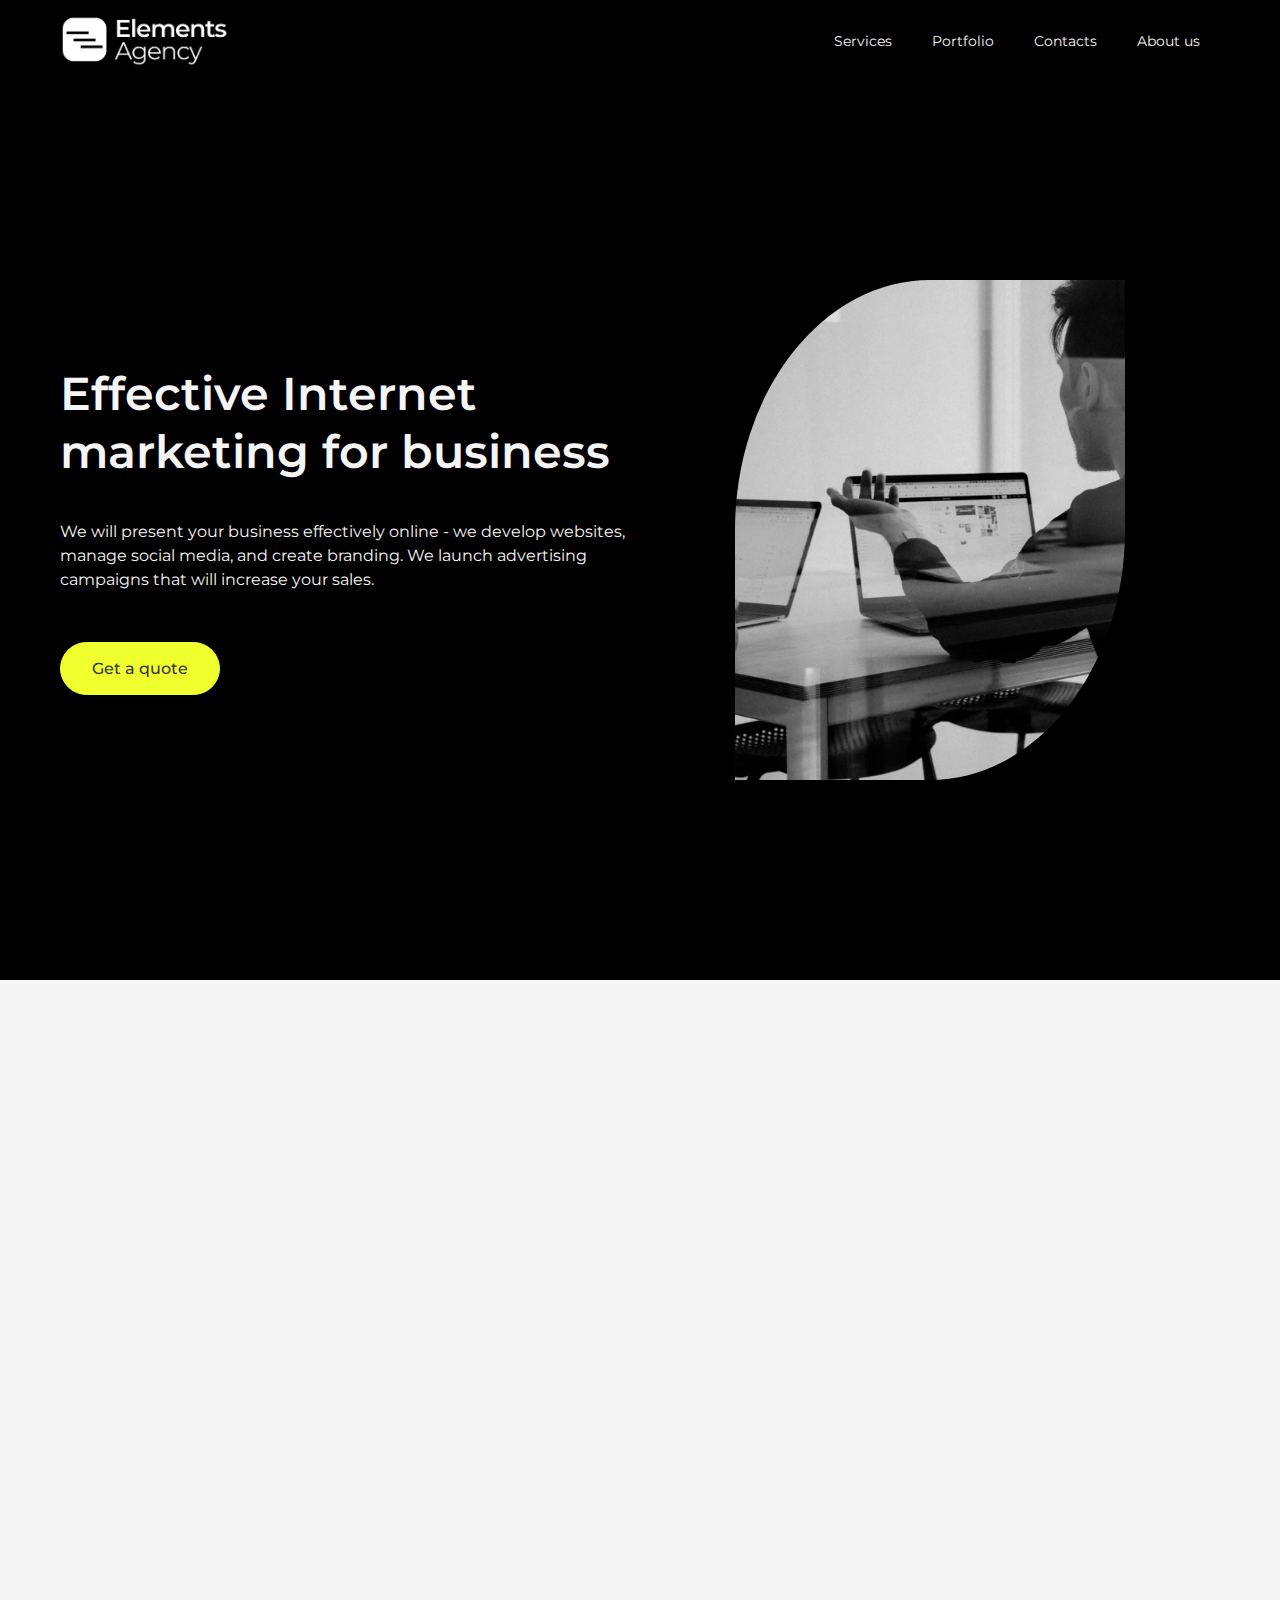
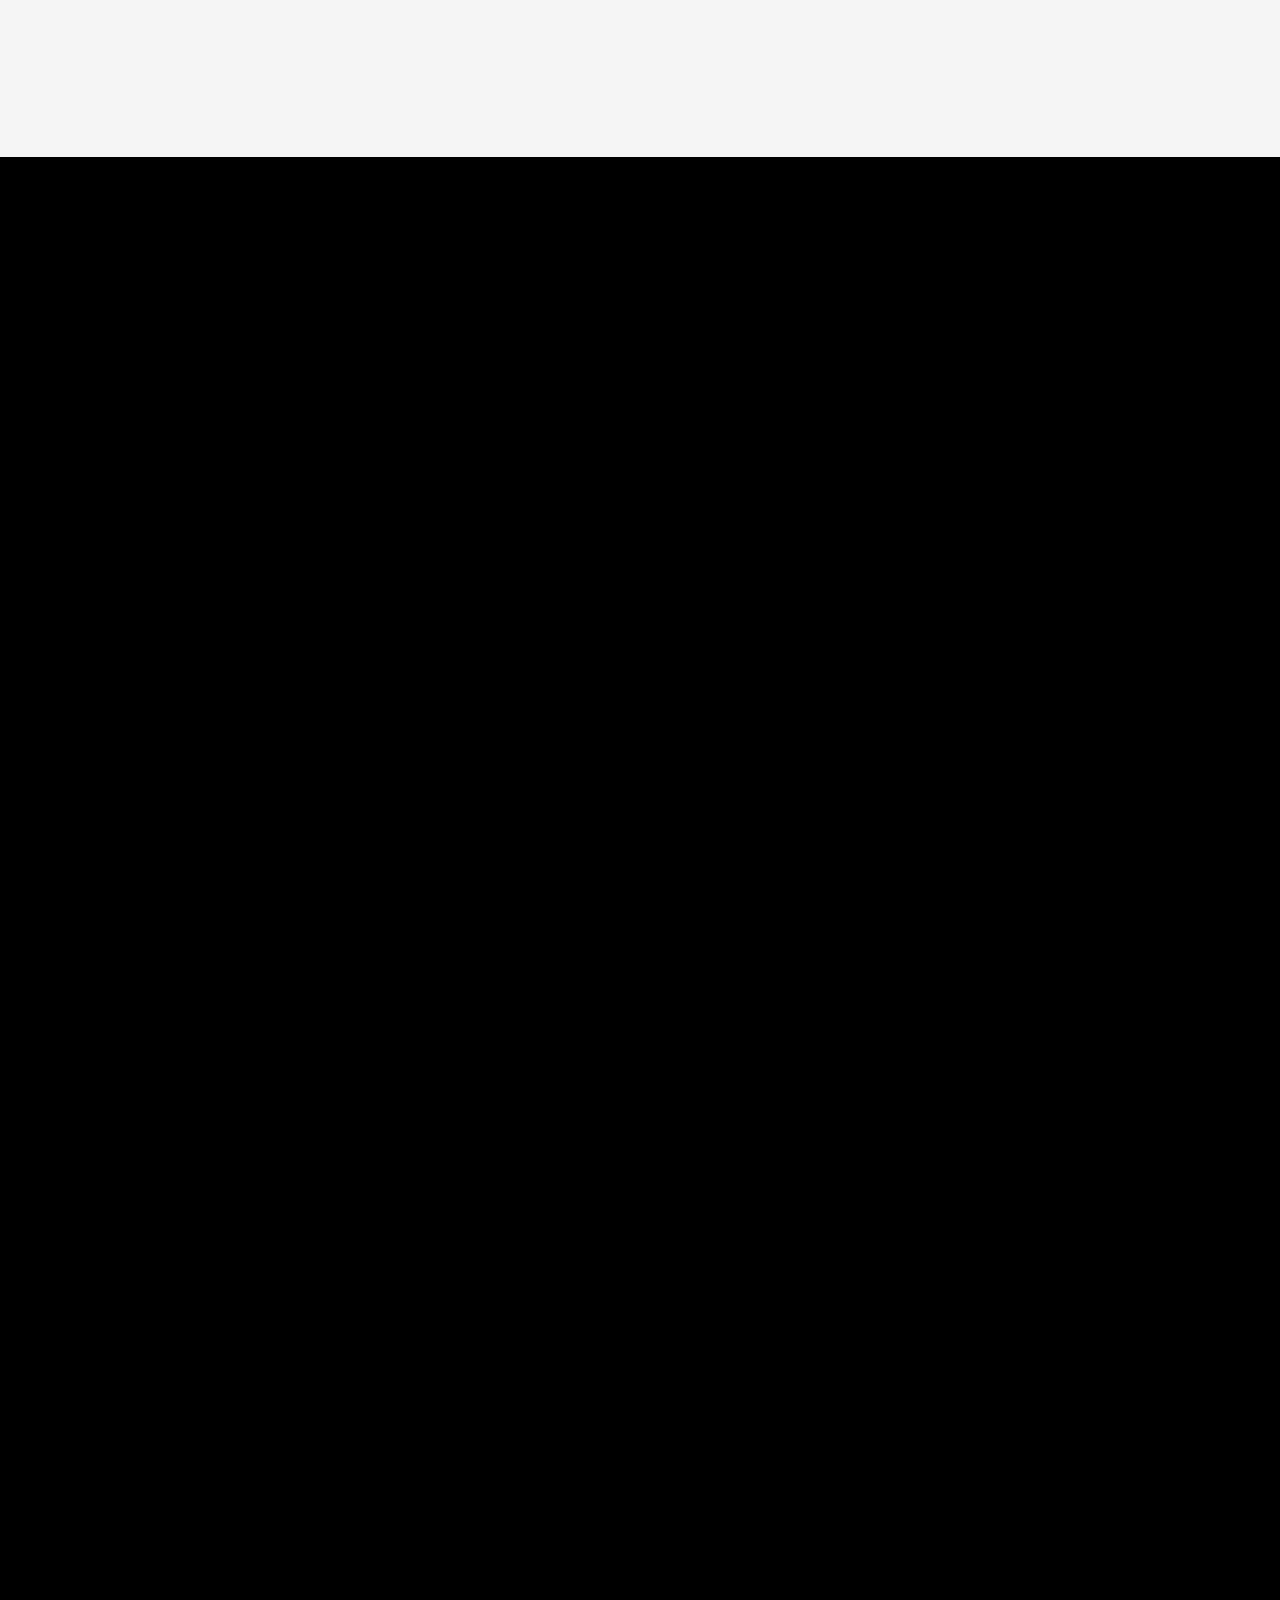
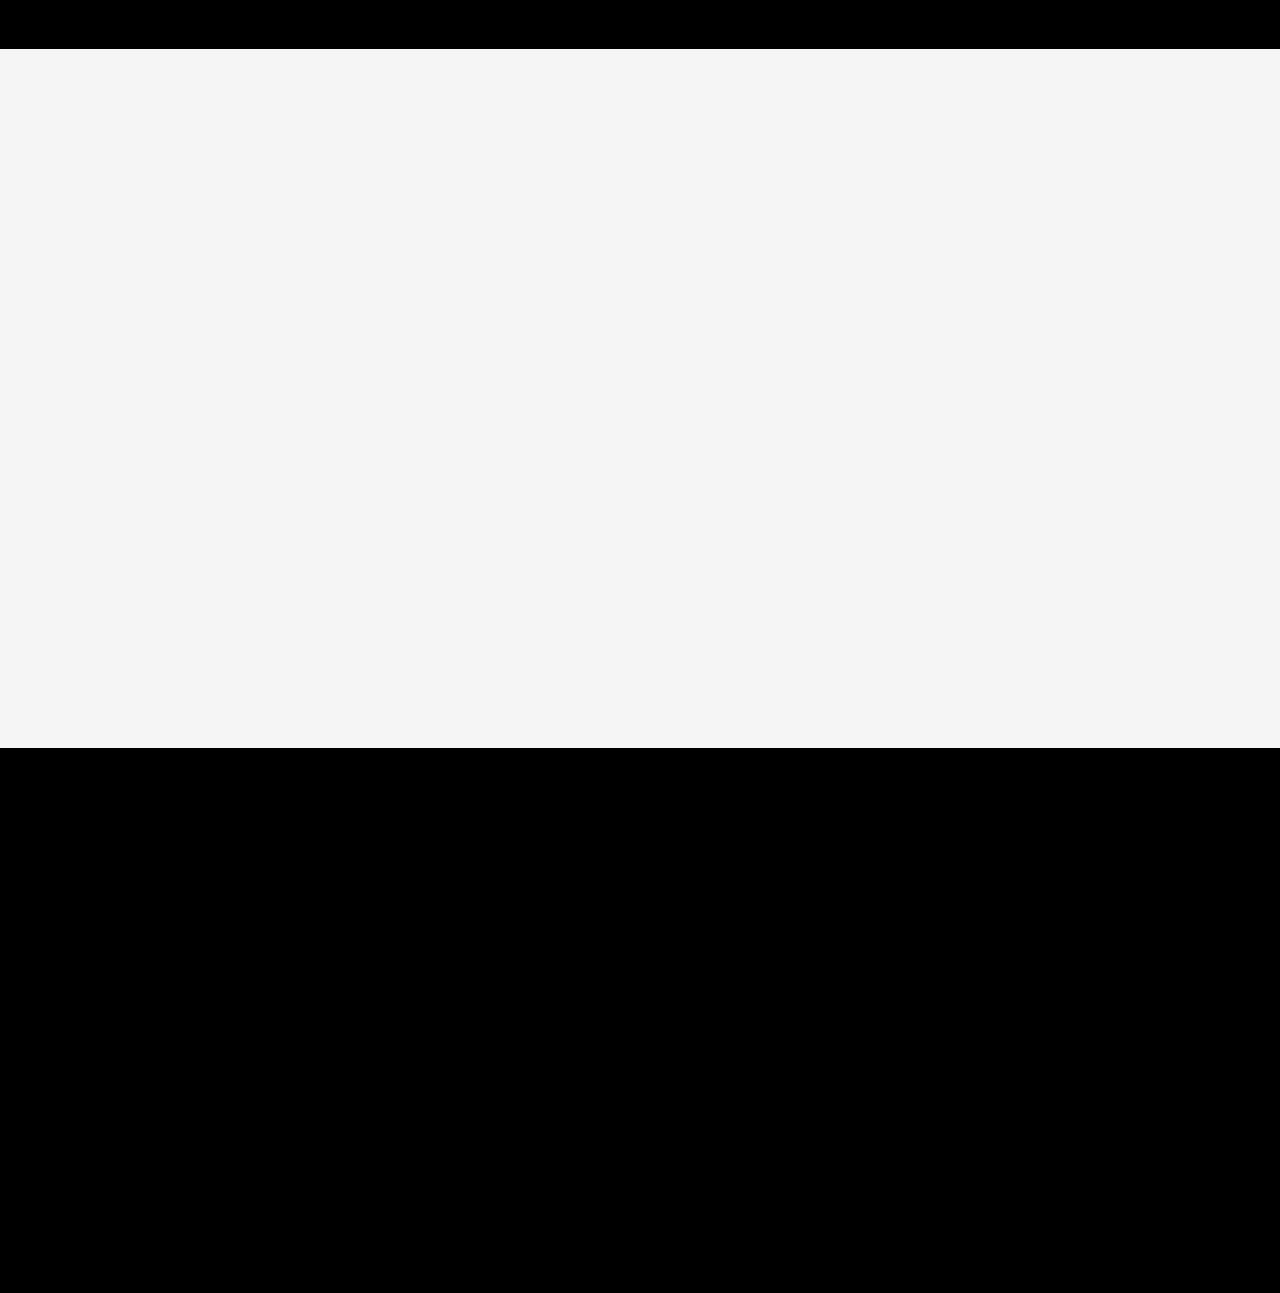
<file: index.html>
<!DOCTYPE html>
<html lang="en">
    <head>
        <meta name=”robots” content="index, follow">
        <meta charset="UTF-8">
        <meta name="viewport" content="width=device-width, initial-scale=1.0">
        <meta name="description" content="We will present your business effectively online - we develop websites, manage social media, create branding and launch advertising campaigns.">
        <meta property="og:title" content="Web Development & Marketing | ELEMENTS digital agency">
        <meta property="og:url" content="https://elements-agency.co.uk/">
        <meta property="og:image" content="https://elements-agency.co.uk/img/main.webp">
        <meta property="og:type" content="website">
        <meta property="og:description" content="We will present your business effectively online - we develop websites, manage social media, create branding and launch advertising campaigns.">
        <meta property="og:locale" content="en_GB">
        <title>Web Development & Marketing | ELEMENTS digital agency</title>
        <link rel="canonical" href="https://elements-agency.co.uk/"/>
        <link rel="shortcut icon" href="img/favicon.ico" type="image/x-icon">
        <link rel="stylesheet" href="reset.css">
        <link rel="stylesheet" href="styles.css">

        <!-- Google tag (gtag.js) -->
    <script async src="https://www.googletagmanager.com/gtag/js?id=G-9KRKN16PFN"></script>
    <script>
        window.dataLayer = window.dataLayer || [];
        function gtag(){dataLayer.push(arguments);}
        gtag('js', new Date());
        gtag('config', 'G-9KRKN16PFN');
    </script>

        <!-- Meta Pixel Code -->
    <script>
        !function(f,b,e,v,n,t,s)
        {if(f.fbq)return;n=f.fbq=function(){n.callMethod?
        n.callMethod.apply(n,arguments):n.queue.push(arguments)};
        if(!f._fbq)f._fbq=n;n.push=n;n.loaded=!0;n.version='2.0';
        n.queue=[];t=b.createElement(e);t.async=!0;
        t.src=v;s=b.getElementsByTagName(e)[0];
        s.parentNode.insertBefore(t,s)}(window, document,'script',
        'https://connect.facebook.net/en_US/fbevents.js');
        fbq('init', '406294738420214');
        fbq('track', 'PageView');
    </script>
    <noscript>
        <img height="1" width="1" style="display:none" src="https://www.facebook.com/tr?id=406294738420214&ev=PageView&noscript=1"/>
    </noscript>
    <!-- End Meta Pixel Code -->

    <script type="application/ld+json">
        {
            "@context": "https://schema.org",
            "@type": "OnlineBusiness",
            "name": "ELEMENTS digital agency",
            "address": {
                "@type": "PostalAddress",
                "streetAddress": "",
                "addressLocality": "",
                "addressRegion": "",
                "postalCode": ""
            },
            "email": "hello.elementsagency@gmail.com",
            "url": "https://elements-agency.co.uk/",
            "openingHours": "Mo,Tu,We,Th,Fr 10:00-20:00",
            "openingHoursSpecification": [ {
                "@type": "OpeningHoursSpecification",
                "dayOfWeek": [
                    "Monday",
                    "Tuesday",
                    "Wednesday",
                    "Thursday",
                    "Friday"
                ],
                "opens": "10:00",
                "closes": "20:00"
            } ],
            "priceRange":"$"
        
        }
        </script>
    </head>
<body>
    <header class="header">
        <div class="container">
            <div class="header__body">
                <div class="header__logo">
                    <a href="/">
                        <img src="img/logo-black.webp" alt="logo" class="logo">
                    </a>
                </div>
                <div class="header__burger">
                    <span></span>
                </div>
                <nav class="header__menu">
                    <ul class="header__list">
                        <li>
                            <a href="/#services" class="header__link">Services</a>
                        </li>
                        <li>
                            <a href="/#portfolio" class="header__link">Portfolio</a>
                        </li>
                        <li>
                            <a href="/#contacts" class="header__link">Contacts</a>
                        </li>
                                                <li>
                            <a href="/#about" class="header__link">About us</a>
                        </li>
                    </ul>
                </nav>
            </div>
        </div>
    </header>

    <section id="main">
        <div class="container">
            <div class="main__body grid fade-in-section">
                <div class="main__item">
                    <h1>Effective Internet marketing for business</h1>
                    <h3>We will present your business effectively online - we develop websites, manage social media, and create branding. We launch advertising campaigns that will increase your sales.</h3>
                    <a href="/#contacts" class="button">Get a quote</a>
                </div>
                <div class="main__item">
                    <div class="image" id="main__image"></div>
                </div>
            </div>
        </div>
    </section>

    <section id="services">
        <div class="container fade-in-section">
            <h4>Our services</h4>
            <h2>Growth based services</h2>
            <div class="services__body grid">
                <div class="services__item">
                    <svg xmlns="http://www.w3.org/2000/svg" width="100%" height="100%" fill="currentColor" class="bi bi-pencil-square icon" viewBox="0 0 16 16">
                        <path d="M15.502 1.94a.5.5 0 0 1 0 .706L14.459 3.69l-2-2L13.502.646a.5.5 0 0 1 .707 0l1.293 1.293zm-1.75 2.456-2-2L4.939 9.21a.5.5 0 0 0-.121.196l-.805 2.414a.25.25 0 0 0 .316.316l2.414-.805a.5.5 0 0 0 .196-.12l6.813-6.814z"/>
                        <path fill-rule="evenodd" d="M1 13.5A1.5 1.5 0 0 0 2.5 15h11a1.5 1.5 0 0 0 1.5-1.5v-6a.5.5 0 0 0-1 0v6a.5.5 0 0 1-.5.5h-11a.5.5 0 0 1-.5-.5v-11a.5.5 0 0 1 .5-.5H9a.5.5 0 0 0 0-1H2.5A1.5 1.5 0 0 0 1 2.5z"/>
                    </svg>
                    <p class="services__item__title">Strategy</p>
                    <p class="text">We develop digital strategies, that will help achieve goals within set deadlines.</p>
                </div>
                <div class="services__item">
                    <svg xmlns="http://www.w3.org/2000/svg" width="100%" height="100%" fill="currentColor" class="bi bi-megaphone icon" viewBox="0 0 16 16">
                        <path d="M13 2.5a1.5 1.5 0 0 1 3 0v11a1.5 1.5 0 0 1-3 0v-.214c-2.162-1.241-4.49-1.843-6.912-2.083l.405 2.712A1 1 0 0 1 5.51 15.1h-.548a1 1 0 0 1-.916-.599l-1.85-3.49-.202-.003A2.014 2.014 0 0 1 0 9V7a2.02 2.02 0 0 1 1.992-2.013 75 75 0 0 0 2.483-.075c3.043-.154 6.148-.849 8.525-2.199zm1 0v11a.5.5 0 0 0 1 0v-11a.5.5 0 0 0-1 0m-1 1.35c-2.344 1.205-5.209 1.842-8 2.033v4.233q.27.015.537.036c2.568.189 5.093.744 7.463 1.993zm-9 6.215v-4.13a95 95 0 0 1-1.992.052A1.02 1.02 0 0 0 1 7v2c0 .55.448 1.002 1.006 1.009A61 61 0 0 1 4 10.065m-.657.975 1.609 3.037.01.024h.548l-.002-.014-.443-2.966a68 68 0 0 0-1.722-.082z"/>
                    </svg>
                    <p class="services__item__title">Marketing</p>
                    <p class="text">SEO, PPC, SMM, Email marketing</p>
                </div>
                <div class="services__item">
                    <svg xmlns="http://www.w3.org/2000/svg" width="100%" height="100%" fill="currentColor" class="bi bi-vector-pen icon" viewBox="0 0 16 16">
                        <path fill-rule="evenodd" d="M10.646.646a.5.5 0 0 1 .708 0l4 4a.5.5 0 0 1 0 .708l-1.902 1.902-.829 3.313a1.5 1.5 0 0 1-1.024 1.073L1.254 14.746 4.358 4.4A1.5 1.5 0 0 1 5.43 3.377l3.313-.828zm-1.8 2.908-3.173.793a.5.5 0 0 0-.358.342l-2.57 8.565 8.567-2.57a.5.5 0 0 0 .34-.357l.794-3.174-3.6-3.6z"/>
                        <path fill-rule="evenodd" d="M2.832 13.228 8 9a1 1 0 1 0-1-1l-4.228 5.168-.026.086z"/>
                    </svg>
                    <p class="services__item__title">Design</p>
                    <p class="text">We develop logos, brand books, banners for websites and media advertising.</p>
                </div>
                <div class="services__item">
                    <svg xmlns="http://www.w3.org/2000/svg" width="100%" height="100%" fill="currentColor" class="bi bi-terminal icon" viewBox="0 0 16 16">
                        <path d="M6 9a.5.5 0 0 1 .5-.5h3a.5.5 0 0 1 0 1h-3A.5.5 0 0 1 6 9M3.854 4.146a.5.5 0 1 0-.708.708L4.793 6.5 3.146 8.146a.5.5 0 1 0 .708.708l2-2a.5.5 0 0 0 0-.708z"/>
                        <path d="M2 1a2 2 0 0 0-2 2v10a2 2 0 0 0 2 2h12a2 2 0 0 0 2-2V3a2 2 0 0 0-2-2zm12 1a1 1 0 0 1 1 1v10a1 1 0 0 1-1 1H2a1 1 0 0 1-1-1V3a1 1 0 0 1 1-1z"/>
                    </svg>
                    <p class="services__item__title">Development</p>
                    <p class="text">We create landing pages, multi-page websites, online stores.</p>
                </div>
            </div>
        </div>
    </section>

    <section id="portfolio">
        <div class="container fade-in-section">
            <h4>Portfolio</h4>
            <h2>View Our Previous Works</h2>
            <div class="portfolio__items grid">
                <div class="portfolio__item">
                        <a href="https://elementsagency.github.io/BroBakers/" target="_blank">
                            <div class="portfolio__image" id="bakery">
                                <div class="visit__link">
                                    <svg xmlns="http://www.w3.org/2000/svg" width="16" height="16" fill="currentColor" viewBox="0 0 448 512">
                                        <path d="M438.6 278.6c12.5-12.5 12.5-32.8 0-45.3l-160-160c-12.5-12.5-32.8-12.5-45.3 0s-12.5 32.8 0 45.3L338.8 224 32 224c-17.7 0-32 14.3-32 32s14.3 32 32 32l306.7 0L233.4 393.4c-12.5 12.5-12.5 32.8 0 45.3s32.8 12.5 45.3 0l160-160z"/>
                                    </svg>
                                </div>
                            </div>
                        </a>
                </div>
                <div class="portfolio__item">
                    <a href="https://elementsagency.github.io/pinpin/" target="_blank">
                        <div class="portfolio__image" id="pinpin">
                            <div class="visit__link">
                                <svg xmlns="http://www.w3.org/2000/svg" width="16" height="16" fill="currentColor" viewBox="0 0 448 512">
                                    <path d="M438.6 278.6c12.5-12.5 12.5-32.8 0-45.3l-160-160c-12.5-12.5-32.8-12.5-45.3 0s-12.5 32.8 0 45.3L338.8 224 32 224c-17.7 0-32 14.3-32 32s14.3 32 32 32l306.7 0L233.4 393.4c-12.5 12.5-12.5 32.8 0 45.3s32.8 12.5 45.3 0l160-160z"/>
                                </svg>
                            </div>
                        </div>
                    </a>
                </div>
                <div class="portfolio__item">
                    <a href="https://elementsagency.github.io/High-Kitchen/" target="_blank">
                        <div class="portfolio__image" id="high-kitchen">
                            <div class="visit__link">
                                <svg xmlns="http://www.w3.org/2000/svg" width="16" height="16" fill="currentColor" viewBox="0 0 448 512">
                                    <path d="M438.6 278.6c12.5-12.5 12.5-32.8 0-45.3l-160-160c-12.5-12.5-32.8-12.5-45.3 0s-12.5 32.8 0 45.3L338.8 224 32 224c-17.7 0-32 14.3-32 32s14.3 32 32 32l306.7 0L233.4 393.4c-12.5 12.5-12.5 32.8 0 45.3s32.8 12.5 45.3 0l160-160z"/>
                                </svg>
                            </div>
                        </div>
                    </a>
                </div>
                <div class="portfolio__item">
                    <a href="https://elementsagency.github.io/Food-Delivery/" target="_blank">
                        <div class="portfolio__image" id="food-del">
                            <div class="visit__link">
                                <svg xmlns="http://www.w3.org/2000/svg" width="16" height="16" fill="currentColor" viewBox="0 0 448 512">
                                    <path d="M438.6 278.6c12.5-12.5 12.5-32.8 0-45.3l-160-160c-12.5-12.5-32.8-12.5-45.3 0s-12.5 32.8 0 45.3L338.8 224 32 224c-17.7 0-32 14.3-32 32s14.3 32 32 32l306.7 0L233.4 393.4c-12.5 12.5-12.5 32.8 0 45.3s32.8 12.5 45.3 0l160-160z"/>
                                </svg>
                            </div>
                        </div>
                    </a>
                </div>
                <div class="portfolio__item">
                    <a href="https://elementsagency.github.io/Business-CV/" target="_blank">
                        <div class="portfolio__image" id="cv">
                            <div class="visit__link">
                                <svg xmlns="http://www.w3.org/2000/svg" width="16" height="16" fill="currentColor" viewBox="0 0 448 512">
                                    <path d="M438.6 278.6c12.5-12.5 12.5-32.8 0-45.3l-160-160c-12.5-12.5-32.8-12.5-45.3 0s-12.5 32.8 0 45.3L338.8 224 32 224c-17.7 0-32 14.3-32 32s14.3 32 32 32l306.7 0L233.4 393.4c-12.5 12.5-12.5 32.8 0 45.3s32.8 12.5 45.3 0l160-160z"/>
                                </svg>
                            </div>
                        </div>
                    </a>
                </div>
                <div class="portfolio__item">
                    <a href="https://elementsagency.github.io/ELEVATE/" target="_blank">
                        <div class="portfolio__image" id="elevate">
                            <div class="visit__link">
                                <svg xmlns="http://www.w3.org/2000/svg" width="16" height="16" fill="currentColor" viewBox="0 0 448 512">
                                    <path d="M438.6 278.6c12.5-12.5 12.5-32.8 0-45.3l-160-160c-12.5-12.5-32.8-12.5-45.3 0s-12.5 32.8 0 45.3L338.8 224 32 224c-17.7 0-32 14.3-32 32s14.3 32 32 32l306.7 0L233.4 393.4c-12.5 12.5-12.5 32.8 0 45.3s32.8 12.5 45.3 0l160-160z"/>
                                </svg>
                            </div>
                        </div>
                    </a>
                </div>
            </div>
            <button class="button btn">View more</button>
        </div>
        </div>
    </section>

    <section id="contacts">
        <div class="container fade-in-section">
            <div class="form__header">
                <p class="title">Interested? <br>
                    Let’s talk!</p>
                <p class="text">Just fill this form and we will contact you promptly to discuss your project. Hate forms? Drop us a message at <span><a href="mailto:hello.elementsagency@gmail.com">hello.elementsagency@gmail.com</a></span></p>
            </div>
            <iframe name="hiddenConfirm" id="hiddenConfirm" onload="if(submitted){window.location='submission.html'}"></iframe>
            <form action="https://docs.google.com/forms/u/2/d/e/1FAIpQLScpw4zyAZ51ATGXGh9HAvcX1kNY4pjGHsKaGfgI1oK3ZZ8QnQ/formResponse" method="post" target="hiddenConfirm" onsubmit="submitted = true">
                <div class="form-element">
                    <input type="text" required name="entry.1291368794" placeholder="Your Name">
                </div>
                <div class="form-element">
                    <input type="email" required name="entry.295866365" placeholder="Your Email">
                </div>
                <div class="form-element">
                    <input type="text" name="entry.1024601936" placeholder="Tell Us About Your Project">
                </div>
                <div class="buttons">
                    <button type="submit" class="button"><span>Submit</span>
                        <svg xmlns="http://www.w3.org/2000/svg" width="16" height="16" fill="currentColor" class="bi bi-arrow-right" viewBox="0 0 16 16">
                            <path fill-rule="evenodd" d="M1 8a.5.5 0 0 1 .5-.5h11.793l-3.147-3.146a.5.5 0 0 1 .708-.708l4 4a.5.5 0 0 1 0 .708l-4 4a.5.5 0 0 1-.708-.708L13.293 8.5H1.5A.5.5 0 0 1 1 8"/>
                        </svg>
                    </button>
                </div>
            </form>
        </div>
    </section>
    
    <section id="about">
        <div class="container fade-in-section">
            <div class="about__body grid">
                <div class="about__item">
                    <div class="image" id="about__image"></div>
                </div>
                <div class="about__item">
                    <h4>About us</h4>
                    <h2>Why we are best</h2>
                    <p class="text">Welcome to ELEMENTS, your go-to digital agency for web development, design, and marketing solutions. We're here to help your business shine online with captivating websites, expert social media management, and targeted advertising campaigns that drive sales and elevate your brand. Let's collaborate to present your business effectively on the internet and achieve your digital goals.</p>
                    <a href="/#contacts" class="button">Get in touch</a>
                </div>
            </div>
        </div>
    </section>

    <section id="testimonials">
        <div class="container fade-in-section">
            <h4>Testimonials</h4>
            <h2>What Our Clients Say About Us</h2>
            <div class="testimonials__body slideshow-container">
                <div class="testimonials__item mySlides">
                    <div class="person__image" id="Ethan"></div>
                    <p class="text">The team at Elements Digital Agency helped me increase my online presence with their marketing services. Thanks to their expertise, my business has seen significant growth. I couldn't be happier with the results!</p>
                    <p class="name">Ethan Walker</p>
                    <p class="job">Small Business Owner</p>
                </div>
                <div class="testimonials__item mySlides">
                    <div class="person__image" id="Daniel"></div>
                    <p class="text">Elements Digital Agency provided exceptional service and created a website that perfectly represents my brand. Their team is talented, responsive, and a pleasure to work with. Highly recommended!</p>
                    <p class="name">Daniel Harris</p>
                    <p class="job">Entrepreneur</p>
                </div>
                <div class="testimonials__item mySlides">
                    <div class="person__image" id="Sophia"></div>
                    <p class="text">Thanks to Elements Digital Agency, my website now looks amazing! They made the whole process easy and stress-free. I'm thrilled with the results and can't thank them enough for their hard work.</p>
                    <p class="name">Sophia Bennett</p>
                    <p class="job">Social Media Influencer</p>
                </div>
            </div>
            <div class="dots">
                <span class="dot" onclick="currentSlide(1)"></span>
                <span class="dot" onclick="currentSlide(2)"></span>
                <span class="dot" onclick="currentSlide(3)"></span>
              </div>
        </div>
    </section>

    <section id="cta">
        <div class="container fade-in-section">
            <div class="cta__body">
                <p class="title">Ready to start your project?</p>
                <h2>Get in touch to start yours today.</h2>
                <div class="buttons">
                    <a href="/#contacts" class="button">Start a Project</a>
                </div>
            </div>
        </div>
    </section>

    <footer>
        <div class="container fade-in-section">
            <div class="footer__body">
                <div class="footer__item">
                    <a href="https://elements-agency.co.uk/">©2024 ELEMENTS, digital agency.</a>
                </div>
                <div class="footer__item">
                    <div class="footer__social">
                        <a href="https://www.instagram.com/elementsagency_official/" class="social" id="instagram" target="_blank">
                            <svg xmlns="http://www.w3.org/2000/svg" width="20" height="20" fill="currentColor" class="bi bi-instagram" viewBox="0 0 16 16">
                                <path d="M8 0C5.829 0 5.556.01 4.703.048 3.85.088 3.269.222 2.76.42a3.917 3.917 0 0 0-1.417.923A3.927 3.927 0 0 0 .42 2.76C.222 3.268.087 3.85.048 4.7.01 5.555 0 5.827 0 8.001c0 2.172.01 2.444.048 3.297.04.852.174 1.433.372 1.942.205.526.478.972.923 1.417.444.445.89.719 1.416.923.51.198 1.09.333 1.942.372C5.555 15.99 5.827 16 8 16s2.444-.01 3.298-.048c.851-.04 1.434-.174 1.943-.372a3.916 3.916 0 0 0 1.416-.923c.445-.445.718-.891.923-1.417.197-.509.332-1.09.372-1.942C15.99 10.445 16 10.173 16 8s-.01-2.445-.048-3.299c-.04-.851-.175-1.433-.372-1.941a3.926 3.926 0 0 0-.923-1.417A3.911 3.911 0 0 0 13.24.42c-.51-.198-1.092-.333-1.943-.372C10.443.01 10.172 0 7.998 0h.003zm-.717 1.442h.718c2.136 0 2.389.007 3.232.046.78.035 1.204.166 1.486.275.373.145.64.319.92.599.28.28.453.546.598.92.11.281.24.705.275 1.485.039.843.047 1.096.047 3.231s-.008 2.389-.047 3.232c-.035.78-.166 1.203-.275 1.485a2.47 2.47 0 0 1-.599.919c-.28.28-.546.453-.92.598-.28.11-.704.24-1.485.276-.843.038-1.096.047-3.232.047s-2.39-.009-3.233-.047c-.78-.036-1.203-.166-1.485-.276a2.478 2.478 0 0 1-.92-.598 2.48 2.48 0 0 1-.6-.92c-.109-.281-.24-.705-.275-1.485-.038-.843-.046-1.096-.046-3.233 0-2.136.008-2.388.046-3.231.036-.78.166-1.204.276-1.486.145-.373.319-.64.599-.92.28-.28.546-.453.92-.598.282-.11.705-.24 1.485-.276.738-.034 1.024-.044 2.515-.045v.002zm4.988 1.328a.96.96 0 1 0 0 1.92.96.96 0 0 0 0-1.92zm-4.27 1.122a4.109 4.109 0 1 0 0 8.217 4.109 4.109 0 0 0 0-8.217zm0 1.441a2.667 2.667 0 1 1 0 5.334 2.667 2.667 0 0 1 0-5.334z"/>
                            </svg>
                        </a>
                        <a href="https://www.facebook.com/elements.agency.co.uk/" class="social" id="facebook" target="_blank">
                            <svg xmlns="http://www.w3.org/2000/svg" width="20" height="20" fill="currentColor" class="bi bi-meta" viewBox="0 0 16 16">
                                <path fill-rule="evenodd" d="M8.217 5.243C9.145 3.988 10.171 3 11.483 3 13.96 3 16 6.153 16.001 9.907c0 2.29-.986 3.725-2.757 3.725-1.543 0-2.395-.866-3.924-3.424l-.667-1.123-.118-.197a55 55 0 0 0-.53-.877l-1.178 2.08c-1.673 2.925-2.615 3.541-3.923 3.541C1.086 13.632 0 12.217 0 9.973 0 6.388 1.995 3 4.598 3q.477-.001.924.122c.31.086.611.22.913.407.577.359 1.154.915 1.782 1.714m1.516 2.224q-.378-.614-.727-1.133L9 6.326c.845-1.305 1.543-1.954 2.372-1.954 1.723 0 3.102 2.537 3.102 5.653 0 1.188-.39 1.877-1.195 1.877-.773 0-1.142-.51-2.61-2.87zM4.846 4.756c.725.1 1.385.634 2.34 2.001A212 212 0 0 0 5.551 9.3c-1.357 2.126-1.826 2.603-2.581 2.603-.777 0-1.24-.682-1.24-1.9 0-2.602 1.298-5.264 2.846-5.264q.136 0 .27.018Z"/>
                            </svg>
                        </a>
                        <a href="https://x.com/hello_elements/" class="social" id="twitter" target="_blank">
                            <svg xmlns="http://www.w3.org/2000/svg" width="20" height="20" fill="currentColor" class="bi bi-twitter-x" viewBox="0 0 16 16">
                                <path d="M12.6.75h2.454l-5.36 6.142L16 15.25h-4.937l-3.867-5.07-4.425 5.07H.316l5.733-6.57L0 .75h5.063l3.495 4.633L12.601.75Zm-.86 13.028h1.36L4.323 2.145H2.865z"/>
                            </svg>
                        </a>
                        <a href="https://youtube.com/@elements_agency/" class="social" id="youtube" target="_blank">
                            <svg xmlns="http://www.w3.org/2000/svg" width="20" height="20" fill="currentColor" class="bi bi-youtube" viewBox="0 0 16 16">
                                <path d="M8.051 1.999h.089c.822.003 4.987.033 6.11.335a2.01 2.01 0 0 1 1.415 1.42c.101.38.172.883.22 1.402l.01.104.022.26.008.104c.065.914.073 1.77.074 1.957v.075c-.001.194-.01 1.108-.082 2.06l-.008.105-.009.104c-.05.572-.124 1.14-.235 1.558a2.01 2.01 0 0 1-1.415 1.42c-1.16.312-5.569.334-6.18.335h-.142c-.309 0-1.587-.006-2.927-.052l-.17-.006-.087-.004-.171-.007-.171-.007c-1.11-.049-2.167-.128-2.654-.26a2.01 2.01 0 0 1-1.415-1.419c-.111-.417-.185-.986-.235-1.558L.09 9.82l-.008-.104A31 31 0 0 1 0 7.68v-.123c.002-.215.01-.958.064-1.778l.007-.103.003-.052.008-.104.022-.26.01-.104c.048-.519.119-1.023.22-1.402a2.01 2.01 0 0 1 1.415-1.42c.487-.13 1.544-.21 2.654-.26l.17-.007.172-.006.086-.003.171-.007A100 100 0 0 1 7.858 2zM6.4 5.209v4.818l4.157-2.408z"/>
                            </svg>
                        </a>
                        <a href="https://www.linkedin.com/company/elements-digital-agency/" class="social" id="linkedin" target="_blank">
                            <svg xmlns="http://www.w3.org/2000/svg" width="20" height="20" fill="currentColor" class="bi bi-linkedin" viewBox="0 0 16 16">
                                <path d="M0 1.146C0 .513.526 0 1.175 0h13.65C15.474 0 16 .513 16 1.146v13.708c0 .633-.526 1.146-1.175 1.146H1.175C.526 16 0 15.487 0 14.854zm4.943 12.248V6.169H2.542v7.225zm-1.2-8.212c.837 0 1.358-.554 1.358-1.248-.015-.709-.52-1.248-1.342-1.248S2.4 3.226 2.4 3.934c0 .694.521 1.248 1.327 1.248zm4.908 8.212V9.359c0-.216.016-.432.08-.586.173-.431.568-.878 1.232-.878.869 0 1.216.662 1.216 1.634v3.865h2.401V9.25c0-2.22-1.184-3.252-2.764-3.252-1.274 0-1.845.7-2.165 1.193v.025h-.016l.016-.025V6.169h-2.4c.03.678 0 7.225 0 7.225z"/>
                            </svg>
                        </a>
                    </div>
                </div>
            </div>
        </div>
    </footer>

    <script src="https://ajax.googleapis.com/ajax/libs/jquery/3.6.0/jquery.min.js"></script>
    <script src="script.js"></script>
</body>
</html>
</file>
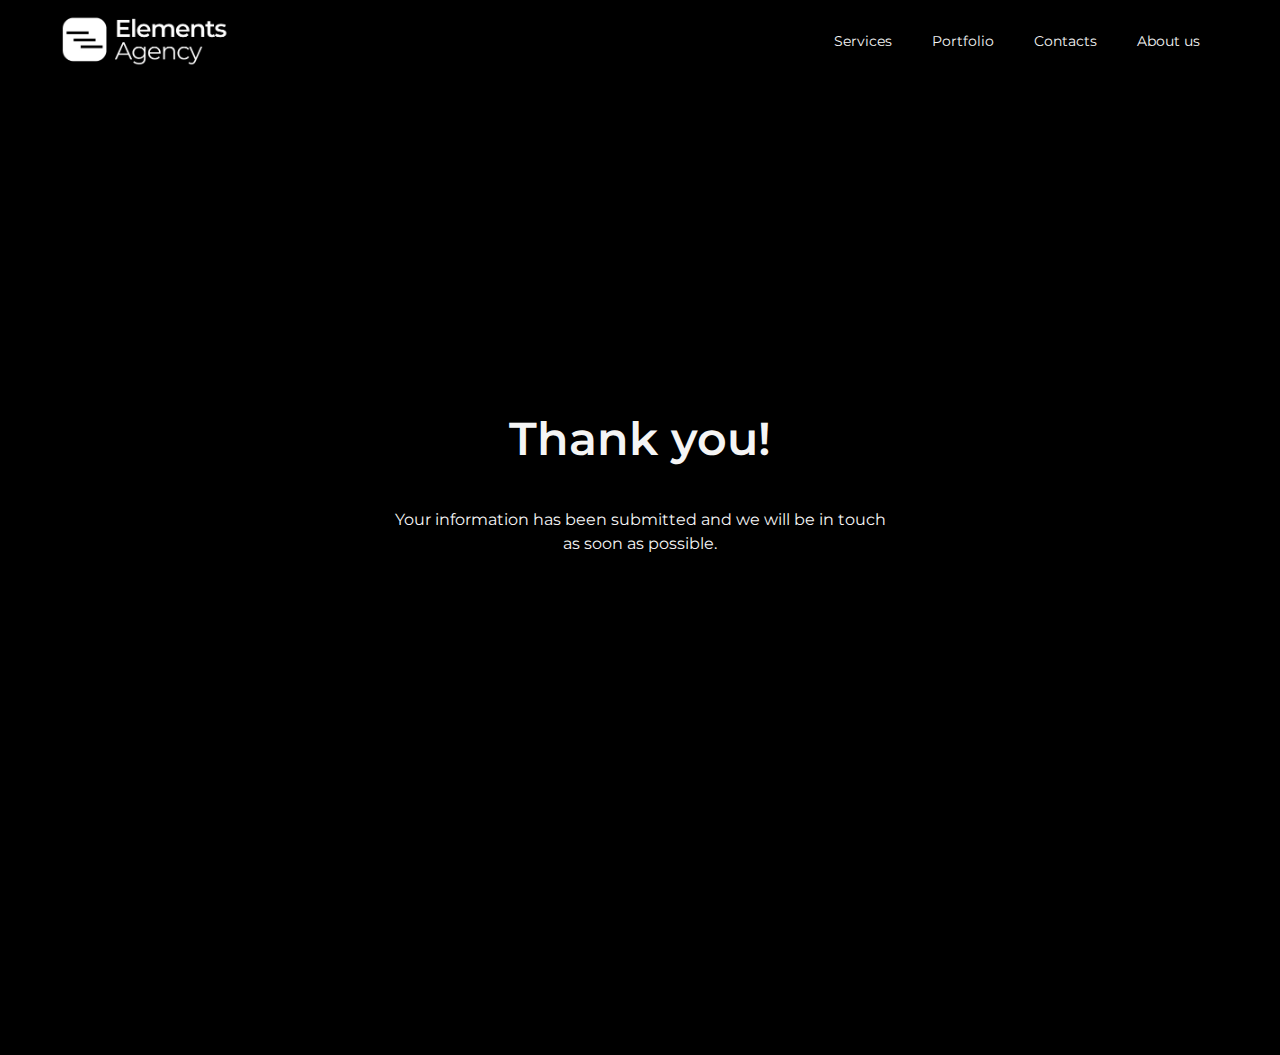
<file: submission.html>
<!DOCTYPE html>
<html lang="en">
    <head>
        <meta name=”robots” content="index, follow">
        <meta charset="UTF-8">
        <meta name="viewport" content="width=device-width, initial-scale=1.0">
        <title>Thank you! | ELEMENTS digital agency</title>
        <link rel="shortcut icon" href="img/favicon.ico" type="image/x-icon">
        <link rel="stylesheet" href="reset.css">
        <link rel="stylesheet" href="styles.css">
    </head>
<body>
    <header class="header">
        <div class="container">
            <div class="header__body">
                <div class="header__logo">
                    <a href="/">
                        <img src="img/logo-black.webp" alt="logo" class="logo">
                    </a>
                </div>
                <div class="header__burger">
                    <span></span>
                </div>
                <nav class="header__menu">
                    <ul class="header__list">
                        <li>
                            <a href="/#services" class="header__link">Services</a>
                        </li>
                        <li>
                            <a href="/#portfolio" class="header__link">Portfolio</a>
                        </li>
                        <li>
                            <a href="/#contacts" class="header__link">Contacts</a>
                        </li>
                                                <li>
                            <a href="/#about" class="header__link">About us</a>
                        </li>
                    </ul>
                </nav>
            </div>
        </div>
    </header>
    
    <section id="submission">
        <div class="container fade-in-section">
            <h1>Thank you!</h1>
            <h3>Your information has been submitted and we will be in touch as soon as possible.</h3>
        </div>
    </section>

    <footer>
        <div class="container fade-in-section">
            <div class="footer__body">
                <div class="footer__item">
                    <a href="https://elements-agency.co.uk/">©2024 ELEMENTS, digital agency.</a>
                </div>
                <div class="footer__item">
                    <div class="footer__social">
                        <a href="https://www.instagram.com/elementsagency_official/" class="social" id="instagram" target="_blank">
                            <svg xmlns="http://www.w3.org/2000/svg" width="20" height="20" fill="currentColor" class="bi bi-instagram" viewBox="0 0 16 16">
                                <path d="M8 0C5.829 0 5.556.01 4.703.048 3.85.088 3.269.222 2.76.42a3.917 3.917 0 0 0-1.417.923A3.927 3.927 0 0 0 .42 2.76C.222 3.268.087 3.85.048 4.7.01 5.555 0 5.827 0 8.001c0 2.172.01 2.444.048 3.297.04.852.174 1.433.372 1.942.205.526.478.972.923 1.417.444.445.89.719 1.416.923.51.198 1.09.333 1.942.372C5.555 15.99 5.827 16 8 16s2.444-.01 3.298-.048c.851-.04 1.434-.174 1.943-.372a3.916 3.916 0 0 0 1.416-.923c.445-.445.718-.891.923-1.417.197-.509.332-1.09.372-1.942C15.99 10.445 16 10.173 16 8s-.01-2.445-.048-3.299c-.04-.851-.175-1.433-.372-1.941a3.926 3.926 0 0 0-.923-1.417A3.911 3.911 0 0 0 13.24.42c-.51-.198-1.092-.333-1.943-.372C10.443.01 10.172 0 7.998 0h.003zm-.717 1.442h.718c2.136 0 2.389.007 3.232.046.78.035 1.204.166 1.486.275.373.145.64.319.92.599.28.28.453.546.598.92.11.281.24.705.275 1.485.039.843.047 1.096.047 3.231s-.008 2.389-.047 3.232c-.035.78-.166 1.203-.275 1.485a2.47 2.47 0 0 1-.599.919c-.28.28-.546.453-.92.598-.28.11-.704.24-1.485.276-.843.038-1.096.047-3.232.047s-2.39-.009-3.233-.047c-.78-.036-1.203-.166-1.485-.276a2.478 2.478 0 0 1-.92-.598 2.48 2.48 0 0 1-.6-.92c-.109-.281-.24-.705-.275-1.485-.038-.843-.046-1.096-.046-3.233 0-2.136.008-2.388.046-3.231.036-.78.166-1.204.276-1.486.145-.373.319-.64.599-.92.28-.28.546-.453.92-.598.282-.11.705-.24 1.485-.276.738-.034 1.024-.044 2.515-.045v.002zm4.988 1.328a.96.96 0 1 0 0 1.92.96.96 0 0 0 0-1.92zm-4.27 1.122a4.109 4.109 0 1 0 0 8.217 4.109 4.109 0 0 0 0-8.217zm0 1.441a2.667 2.667 0 1 1 0 5.334 2.667 2.667 0 0 1 0-5.334z"/>
                            </svg>
                        </a>
                        <a href="https://www.facebook.com/elements.agency.co.uk/" class="social" id="facebook" target="_blank">
                            <svg xmlns="http://www.w3.org/2000/svg" width="20" height="20" fill="currentColor" class="bi bi-meta" viewBox="0 0 16 16">
                                <path fill-rule="evenodd" d="M8.217 5.243C9.145 3.988 10.171 3 11.483 3 13.96 3 16 6.153 16.001 9.907c0 2.29-.986 3.725-2.757 3.725-1.543 0-2.395-.866-3.924-3.424l-.667-1.123-.118-.197a55 55 0 0 0-.53-.877l-1.178 2.08c-1.673 2.925-2.615 3.541-3.923 3.541C1.086 13.632 0 12.217 0 9.973 0 6.388 1.995 3 4.598 3q.477-.001.924.122c.31.086.611.22.913.407.577.359 1.154.915 1.782 1.714m1.516 2.224q-.378-.614-.727-1.133L9 6.326c.845-1.305 1.543-1.954 2.372-1.954 1.723 0 3.102 2.537 3.102 5.653 0 1.188-.39 1.877-1.195 1.877-.773 0-1.142-.51-2.61-2.87zM4.846 4.756c.725.1 1.385.634 2.34 2.001A212 212 0 0 0 5.551 9.3c-1.357 2.126-1.826 2.603-2.581 2.603-.777 0-1.24-.682-1.24-1.9 0-2.602 1.298-5.264 2.846-5.264q.136 0 .27.018Z"/>
                            </svg>
                        </a>
                        <a href="https://x.com/hello_elements/" class="social" id="twitter" target="_blank">
                            <svg xmlns="http://www.w3.org/2000/svg" width="20" height="20" fill="currentColor" class="bi bi-twitter-x" viewBox="0 0 16 16">
                                <path d="M12.6.75h2.454l-5.36 6.142L16 15.25h-4.937l-3.867-5.07-4.425 5.07H.316l5.733-6.57L0 .75h5.063l3.495 4.633L12.601.75Zm-.86 13.028h1.36L4.323 2.145H2.865z"/>
                            </svg>
                        </a>
                        <a href="https://youtube.com/@elements_agency/" class="social" id="youtube" target="_blank">
                            <svg xmlns="http://www.w3.org/2000/svg" width="20" height="20" fill="currentColor" class="bi bi-youtube" viewBox="0 0 16 16">
                                <path d="M8.051 1.999h.089c.822.003 4.987.033 6.11.335a2.01 2.01 0 0 1 1.415 1.42c.101.38.172.883.22 1.402l.01.104.022.26.008.104c.065.914.073 1.77.074 1.957v.075c-.001.194-.01 1.108-.082 2.06l-.008.105-.009.104c-.05.572-.124 1.14-.235 1.558a2.01 2.01 0 0 1-1.415 1.42c-1.16.312-5.569.334-6.18.335h-.142c-.309 0-1.587-.006-2.927-.052l-.17-.006-.087-.004-.171-.007-.171-.007c-1.11-.049-2.167-.128-2.654-.26a2.01 2.01 0 0 1-1.415-1.419c-.111-.417-.185-.986-.235-1.558L.09 9.82l-.008-.104A31 31 0 0 1 0 7.68v-.123c.002-.215.01-.958.064-1.778l.007-.103.003-.052.008-.104.022-.26.01-.104c.048-.519.119-1.023.22-1.402a2.01 2.01 0 0 1 1.415-1.42c.487-.13 1.544-.21 2.654-.26l.17-.007.172-.006.086-.003.171-.007A100 100 0 0 1 7.858 2zM6.4 5.209v4.818l4.157-2.408z"/>
                            </svg>
                        </a>
                        <a href="https://www.linkedin.com/company/elements-digital-agency/" class="social" id="linkedin" target="_blank">
                            <svg xmlns="http://www.w3.org/2000/svg" width="20" height="20" fill="currentColor" class="bi bi-linkedin" viewBox="0 0 16 16">
                                <path d="M0 1.146C0 .513.526 0 1.175 0h13.65C15.474 0 16 .513 16 1.146v13.708c0 .633-.526 1.146-1.175 1.146H1.175C.526 16 0 15.487 0 14.854zm4.943 12.248V6.169H2.542v7.225zm-1.2-8.212c.837 0 1.358-.554 1.358-1.248-.015-.709-.52-1.248-1.342-1.248S2.4 3.226 2.4 3.934c0 .694.521 1.248 1.327 1.248zm4.908 8.212V9.359c0-.216.016-.432.08-.586.173-.431.568-.878 1.232-.878.869 0 1.216.662 1.216 1.634v3.865h2.401V9.25c0-2.22-1.184-3.252-2.764-3.252-1.274 0-1.845.7-2.165 1.193v.025h-.016l.016-.025V6.169h-2.4c.03.678 0 7.225 0 7.225z"/>
                            </svg>
                        </a>
                    </div>
                </div>
            </div>
        </div>
    </footer>

    <script src="https://ajax.googleapis.com/ajax/libs/jquery/3.6.0/jquery.min.js"></script>
    <script src="script.js"></script>
</body>
</html>
</file>
<file: styles.css>
@import url('https://fonts.googleapis.com/css2?family=Montserrat:ital,wght@0,100..900;1,100..900&display=swap');

html {
	scroll-behavior: smooth;
    height: 100%;
}
body{
    font-family: "Montserrat", sans-serif;
    width: 100%;
    height: 100%;
    background: black;
    color: #f5f5f5;
    min-width: 390px;
    min-height: 100%;
    display: flex;
    flex-direction: column;
}
.grid{
    display: grid;
    grid-template-columns: repeat(12, 1fr);
    place-items: center;
}
section{
    padding: 50px 0px;
    position: relative;
    top: 60px;
    flex: 1 1 auto;
    scroll-margin-top: 50px;
}
@media only screen and (min-width: 992px){
    section{
        top: 80px;
        padding: 100px 0px;
        scroll-margin-top: 70px;
    }
}
.container{
    width: 100%;
    height: 100%;
    max-width: 1200px;
    padding: 0px 20px;
    margin: 0 auto;
}

/* header */

body.lock{
    overflow: hidden;
}
.header{
    position: fixed;
    width: 100%;
    top: 0;
    left: 0;
    z-index: 50;
    background-color: black;
}
@media only screen and (min-width: 992px){
	.header{
        background-color: black;
        padding: 10px 0px;
    }
    .active { 
        background-color: black;
    }
}
.header__body {
    position: relative;
    display: flex;
    justify-content: space-between;
    align-items: center;
    height: 60px;
}
.header__logo {
    position: relative;
    text-align: start;
    z-index: 2;
}
.logo{
    width: 150px;
}
@media only screen and (min-width: 992px){
	.logo{
        width: 200px;
    }
}

/* burger */

.header__burger {
    display: block;
    position: relative;
    z-index: 4;
    width: 30px;
    height: 20px;
}
@media only screen and (min-width: 992px){
	.header__burger{
        display: none;
    }
}
.header__burger::before, .header__burger::after{
    content: '';
    background-color: #f5f5f5;
    position: absolute;
    width: 100%;
    height: 2.5px;
    left: 0;
    transition: all 0.3s ease 0s;
}
.header__burger::before{
    top: 0;
}
.header__burger::after{
    bottom: 0;
}
.header__burger span{
    content: '';
    background-color: #f5f5f5;
    position: absolute;
    width: 100%;
    height: 2.5px;
    left: 0;
    top: 9px;
    transition: all 0.3s ease 0s;
}
.header__burger.active::before{
    transform: rotate(45deg);
    top: 9px;
}
.header__burger.active::after{
    transform: rotate(-45deg);
    top: 9px;
}
.header__burger.active span{
    transform: scale(0);
}

/* burger */

.header__menu {
    background: black;
    position: fixed;
    display: flex;
    align-items: center;
    flex-direction: column;
    top: -100%;
    left: 0;
    width: 100%;
    height: 100%;
    padding: 80px 10px 25px 20px;
    overflow: auto;
}
@media only screen and (min-width: 992px){
	.header__menu {
        position: relative;
        flex-direction: row;
        justify-content: space-around;
        align-items: center;
        background: black;
        top: 0;
        padding: 0;
    }
}
.header__menu.active{
    top: 0;
    transition: all 0.3s ease 0s;
}
.header__list {
    position: relative;
    top: 30px;
    display: flex;
    flex-direction: column;
    justify-content: flex-start;
    align-items: center;
    flex: 1 1 auto;
}
@media only screen and (min-width: 992px){
    .header__list{
        justify-content: flex-end;
        align-items: center;
        flex-direction: row;
        top: 0px;
    }
}
.header__list li{
    padding: 15px 0px;
    list-style: none;
}
@media only screen and (min-width: 992px){
    .header__list li{
        padding: 0px 20px;  
    }
}
.header__link {
    font-size: 18px;
    color: #f5f5f5;
    text-decoration: none;
}
@media only screen and (min-width: 992px){
    .header__link{
        font-size: 14px; 
    }
}
.header__link:hover{
    border-bottom: 1px solid #f5f5f5;
    padding-bottom: 3px;
}

/* header */

/* main */

#main{
    min-height: 100vh;
}

h1, p.title{
    font-size: 36px;
    text-align: center;
    font-weight: 600;
    line-height: 125%;
    max-width: 600px;
    margin: 0 auto;
    margin-bottom: 30px;
}
@media only screen and (min-width: 992px) {
    h1, p.title{
        font-size: 46px;
        margin-bottom: 40px;
    }
}
h3{
    font-size: 16px;
    text-align: center;
    line-height: 150%;
    max-width: 600px;
    margin: 0 auto;
}
@media only screen and (min-width: 992px) {
    h1, h3, p.title{
        text-align: left;
    }
}
.main__body{
    width: 100%;
    height: 100%;
}
.main__item{
    grid-column: span 12;
}
@media only screen and (min-width: 992px) {
    .main__item{
        grid-column: span 6;
    }
}
.button{
    display: block;
    color: #383733;
    margin: 50px auto 0px auto;
    border: 1px solid #f0ff2e;
    background-color: #f0ff2e;
    border-radius: 50px;
    padding: 16px;
    text-align: center;
    max-width: 160px;
    width: 160px;
    font-weight: 500;
}
@media only screen and (min-width: 992px) {
    .button{
        margin: 50px 0px 0px 0px;
    }
}
.button:hover{
    background-color: #f5f5f5;
    border: 1px solid #383733;
}
.image{
    position: relative;
    width: 390px;
    height: 500px;
    border-top-left-radius: 50%;
    border-bottom-right-radius: 50%;
    margin: 50px auto;
}
#main__image{
    background: url(img/main-image.webp) no-repeat center;
    background-size: cover;
    display: none;
}
@media only screen and (min-width: 992px) {
    #main__image{
        display: block;
    }
}
@media only screen and (min-width: 768px) {
    .image{
        width: 500px;
        height: 600px;
    }
}
@media only screen and (min-width: 992px) {
    .image{
        margin: 0px;
        width: 390px;
        height: 500px;
    }
}

/* main */

/* services */

.services__body{
    margin: 50px 0px;
}
.services__item{
    display: flex;
    flex-direction: column;
    justify-content: center;
    align-items: center;
    grid-column: span 12;
    padding: 50px 25px;
    text-align: center;
    border: 1px solid #383733;
    border-radius: 25px;
    margin: 10px auto;
    background-color: #f5f5f5;
    width: 100%;
    height: 300px;
    color: #383733;
    max-width: 500px;
}
@media only screen and (min-width: 768px) {
    .services__item{
        grid-column: span 6;
        width: 350px;
    }
}
@media only screen and (min-width: 992px) {
    .services__item{
        grid-column: span 6;
        width: 450px;
    }
}
@media only screen and (min-width: 1200px) {
    .services__item{
        grid-column: span 3;
        width: 270px;
    }
}
.icon{
    width: 50px;
    height: 50px;
    margin: 0 auto 20px;
}
.services__item__title{
    margin-bottom: 20px;
    font-size: 20px;
    font-weight: 600;
}
.services__item {
    display: none; /* Hide all items by default */
    opacity: 0;
    transform: translateY(-50px);
    transition: opacity 0.7s ease-out, transform 1s ease-out;
}
.services__item.show {
    opacity: 1;
    transform: translateY(0);
    display: grid; /* Show only the items you want visible */
}

/* services */

/* portfolio */

#portfolio, #testimonials, #aboutm, #services{
    background-color: #f5f5f5;
    color: #383733;
}
h2{
    font-size: 30px;
    font-weight: 600;
    margin-bottom: 20px;
}
h4{
    font-size: 12px;
    text-transform: uppercase;
    margin-bottom: 10px;
}
.text{
    font-size: 14px;
    line-height: 150%;
    margin-bottom: 25px;
}
#portfolio .link{
    justify-content: start;
}
.portfolio__items{
    margin: 50px 0px;
}
.portfolio__item{
    position: relative;
    width: 350px;
    height: 210px;
    border-radius: 10px;
    margin: 25px 0px;
    grid-column: span 12;
}
.portfolio__item {
    display: none; /* Hide all items by default */
    opacity: 0;
    transform: translateY(-50px);
    transition: opacity 0.7s ease-out, transform 1s ease-out;
}
.portfolio__item.show {
    opacity: 1;
    transform: translateY(0);
    display: grid; /* Show only the items you want visible */
}

@media only screen and (min-width: 768px) {
    .portfolio__item{
        grid-column: span 6;
        width: 350px;
        height: 210px;
    }
}
@media only screen and (min-width: 992px) {
    .portfolio__item{
        grid-column: span 6;
        width: 390px;
        height: 250px;
    }
}
@media only screen and (min-width: 1200px) {
    .portfolio__item{
        grid-column: span 4;
        width: 370px;
        height: 230px;
    }
}
#bakery{
    background: url(img/portfolio/bakery-cover.webp) no-repeat center;
    background-size: cover;
}
#pinpin{
    background: url(img/portfolio/pinpin-cover.webp) no-repeat center;
    background-size: cover;
}
#high-kitchen{
    background: url(img/portfolio/hk-cover.webp) no-repeat center;
    background-size: cover;
}
#food-del{
    background: url(img/portfolio/food-del-cover.webp) no-repeat center;
    background-size: cover;
}
#cv{
    background: url(img/portfolio/cv-cover.webp) no-repeat center;
    background-size: cover;
}
#elevate{
    background: url(img/portfolio/evelate-cover.webp) no-repeat center;
    background-size: cover;
}
.portfolio__image{
    width: 100%;
    height: 100%;
    border-radius: 10px;
}
.visit__link{
    background-color: #f0ff2e;
    color: #383733;
    position: relative;
    top: 160px;
    left: 300px;
    border-radius: 50%;
    width: 40px;
    height: 40px;
    display: flex;
    justify-content: center;
    align-items: center;
}
.visit__link:hover{
    background-color: white;
    color: #383733;
}
@media only screen and (min-width: 768px) {
    .visit__link{
        top: 160px;
        left: 300px;
    }
}
@media only screen and (min-width: 992px) {
    .visit__link{
        top: 190px;
        left: 330px;
    }
}
@media only screen and (min-width: 1200px) {
    .visit__link{
        top: 175px;
        left: 320px;
    }
}
#portfolio .button{
    margin: 0 auto;
}

/* portfolio */

/* about */

.about__item{
    grid-column: span 12;
    width: 100%;
}
@media only screen and (min-width: 992px) {
    .about__item{
        grid-column: span 6;
    }
}
#about__image{
    background: url(img/about-image.webp) no-repeat center;
    background-size: cover;
    width: 100%;
}
#about .image{
    border-radius: 25px;
    width: 350px;
    height: 450px;
    margin: 50px auto;
}
@media only screen and (min-width: 550px) {
    #about .image{
        width: 450px;
        height: 550px;
    }
}
@media only screen and (min-width: 992px) {
    #about .image{
        width: 350px;
        height: 450px;
    }
}
#about .text{
    line-height: 175%;
    max-width: 500px;
    margin: 0 auto;
}
#about h2, #about h4{
    max-width: 500px;
    margin: 10px auto;
}
#about h2{
    margin-bottom: 20px;
}
@media only screen and (min-width: 992px) {
    #about .text, #about h2, #about h4{
        margin-left: 0;
        margin-right: 0;
    }
}

/* about */

/* testimonials */

#testimonials h4, #testimonials h2{
    text-align: center;
}
.testimonials__item{
    display: flex;
    flex-direction: column;
    justify-content: center;
    align-items: center;
}
.person__image{
    width: 125px;
    height: 125px;
    border-radius: 50%;
    border: 5px solid #f5f5f5;
    margin: 50px 0px;
}
.testimonials__item .text{
    max-width: 500px;
    margin: 0 auto;
    text-align: center;
    margin-bottom: 30px;
}
.name{
    font-size: 15px;
    font-weight: 600;
    text-transform: uppercase;
    margin-bottom: 5px;
}
.job{
    font-size: 12px;
    font-weight: 400;
    text-transform: uppercase;
}
#Ethan{
    background: url(img/testimonials/Ethan.webp) no-repeat center;
    background-size: cover;
}
#Daniel{
    background: url(img/testimonials/Daniel.webp) no-repeat center;
    background-size: cover;
}
#Sophia{
    background: url(img/testimonials/Sophia.webp) no-repeat center;
    background-size: cover;
}

/* slider */

.mySlides{
    display: none;
}
.dots{
    margin-top: 20px;
    text-align: center;
}
.dot{
    cursor: pointer;
    height: 10px;
    width: 10px;
    margin: 0 2px;
    background-color: #383733;
    border-radius: 50%;
    display: inline-block;
    transition: background-color 0.6s ease;
}
.dot_active, .dot:hover{
    background-color: royalblue;
}

/* slider */

/* testimonials */

/* form */

.form__header{
    max-width: 520px;
    margin: 0 auto 40px;
}
.form__header h1, .form__header p{
    color: #f5f5f5;
    text-align: center;
}
.form__header p span a, h3 a{
    font-size: 15px;
    color: #f0ff2e;
}
form{
    color: #f5f5f5;
    width: 100%;
    max-width: 520px;
    padding: 15px;
    display: grid;
    grid-template-columns: repeat(2, 1fr);
    margin: 0 auto;
}
.form-element{
    grid-column: span 2;
    margin-bottom: 30px;
}
input{
    border-bottom: 1px solid #f5f5f5;
    padding: 5px 10px;
    width: 100%;
    font-size: 16px;
    border-radius: 0px;
}
input:focus{
    border-bottom: 1.5px solid #f5f5f5;
}
form .buttons, #cta .buttons{
    display: flex;
    justify-content: center;
    align-items: center;
    grid-column: span 2;
    margin: 10px;
    justify-content: center;
}
form .buttons .button, #cta .buttons .button{
    display: flex;
    justify-content: center;
    align-items: center;
    margin: 0px;
    background-color: #f0ff2e;
    border: 1px solid #f0ff2e;
}
form .buttons .button:hover, #cta .buttons .button:hover{
    background-color: #f5f5f5;
    border: 1px solid #f5f5f5;
}
form .buttons .button span{
    margin-right: 5px;
}
input:-webkit-autofill,
input:-webkit-autofill:hover,
input:-webkit-autofill:focus {
    transition: background-color 600000s 0s, color 600000s 0s;
}
input[data-autocompleted] {
    background-color: transparent !important;
}
::placeholder{
    color: #f5f5f5;
}

/* form */

/* cta */

.cta__body p.title{
    text-align: center;
    font-size: 30px;
    color: #f5f5f5;
    margin-bottom: 15px;
}
.cta__body h2{
    text-align: center;
    color: #f5f5f5;
    margin-bottom: 30px;
    font-size: 15px;
    font-weight: 400;
}
@media only screen and (min-width: 992px){
    .cta__body p.title{
        font-size: 35px;
    }
}
@media only screen and (min-width: 992px){
    .cta__body h2{
        font-size: 20px;
    }
}

/* cta */

/* footer */

footer{
    padding: 25px 0px;
    position: relative;
    top: 60px;
}
@media only screen and (min-width: 992px){
    footer{
        top: 80px;
    }
}
.footer__body{
    display: flex;
    flex-direction: column-reverse;
    justify-content: center;
    align-items: center;
}
@media only screen and (min-width: 992px) {
    .footer__body{
        flex-direction: row;
        justify-content: space-between;
        align-items: center;
    }
}
.social{
    color: #f5f5f5;
}
footer a{
    font-size: 14px;
    margin: 10px 0;
    color: #f5f5f5;
}
.footer__social{
    display: flex;
    justify-content: center;
    align-items: center;
}
@media only screen and (min-width: 992px) {
    .footer__social{
        justify-content: end;
        align-items: center;
    }
}
.social{
    padding: 0px 10px;
}

/* footer */

/* submission */

#submission .container{
    display: flex;
    justify-content: center;
    align-items: center;
    flex-direction: column;
}
#submission h1, #submission h3{
    text-align: center;
}
#submission h3{
    max-width: 500px;
    margin: 0 auto;
}

/* submission */

iframe{
    display: none;
}

/* fade-in */

.fade-in-section {
    opacity: 0;
    transform: translateY(100px);
    transition: opacity 0.7s ease-out, transform 1s ease-out;
} 
.fade-in-section.visible {
    opacity: 1;
    transform: translateY(0);
}

/* fade-in */
</file>
